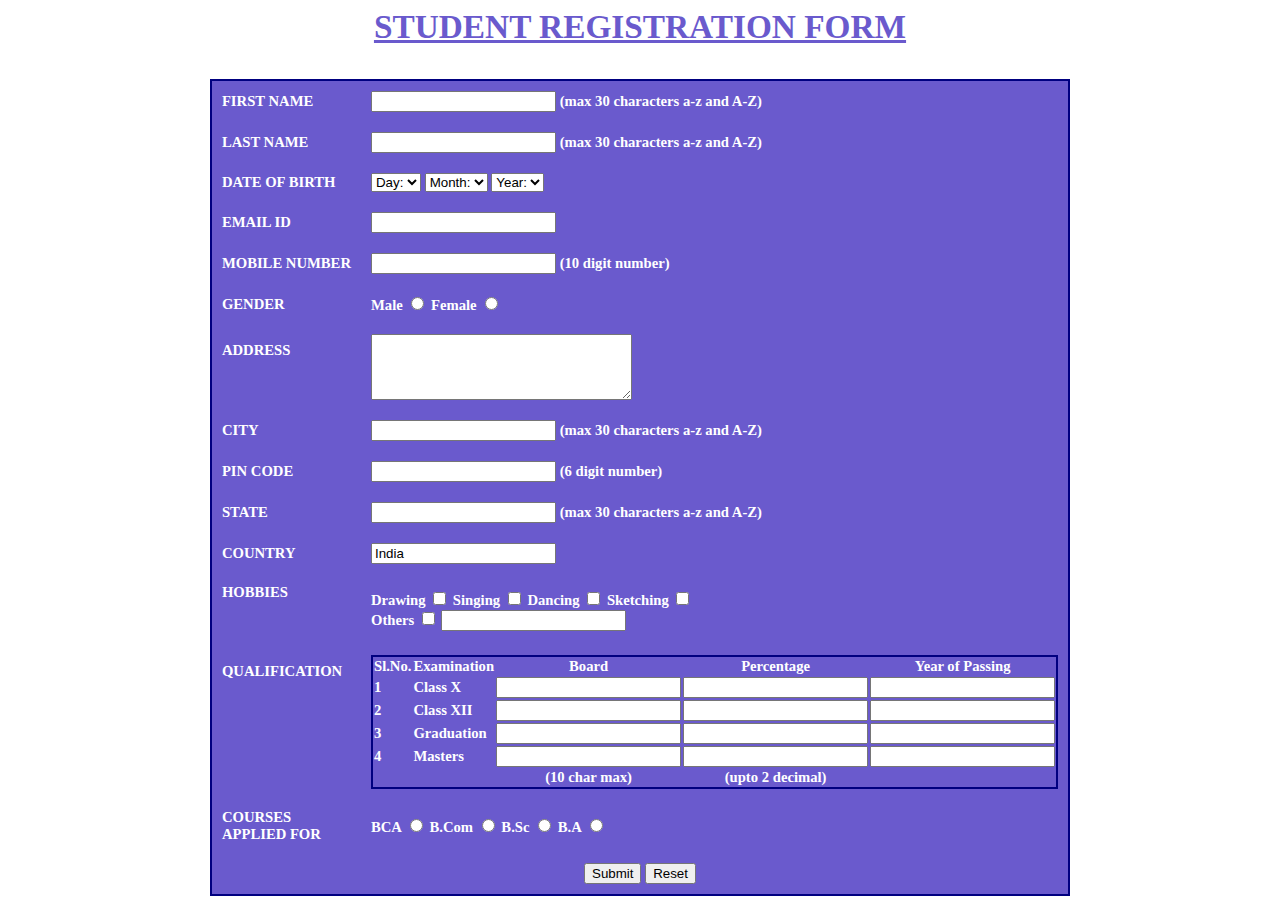
<file: html/register.html>
<html>
<head>
<title>Student Registration Form</title>
<style>
h3{
  font-family: Calibri; 
  font-size: 25pt;         
  font-style: normal; 
  font-weight: bold; 
  color:SlateBlue;
  text-align: center; 
  text-decoration: underline
}

table{
  font-family: Calibri; 
  color:white; 
  font-size: 11pt; 
  font-style: normal;
  font-weight: bold;
  text-align:; 
  background-color: SlateBlue; 
  border-collapse: collapse; 
  border: 2px solid navy
}
table.inner{
  border: 0px
}
</style>
</head>
 
<body>
<h3>STUDENT REGISTRATION FORM</h3>

 
<table align="center" cellpadding = "10">
 
<!----- First Name ---------------------------------------------------------->
<tr>
<td>FIRST NAME</td>
<td><input type="text" name="First_Name" maxlength="30"/>
(max 30 characters a-z and A-Z)
</td>
</tr>
 
<!----- Last Name ---------------------------------------------------------->
<tr>
<td>LAST NAME</td>
<td><input type="text" name="Last_Name" maxlength="30"/>
(max 30 characters a-z and A-Z)
</td>
</tr>
 
<!----- Date Of Birth -------------------------------------------------------->
<tr>
<td>DATE OF BIRTH</td>
 
<td>
<select name="Birthday_day" id="Birthday_Day">
<option value="-1">Day:</option>
<option value="1">1</option>
<option value="2">2</option>
<option value="3">3</option>
 
<option value="4">4</option>
<option value="5">5</option>
<option value="6">6</option>
<option value="7">7</option>
<option value="8">8</option>
<option value="9">9</option>
<option value="10">10</option>
<option value="11">11</option>
<option value="12">12</option>
 
<option value="13">13</option>
<option value="14">14</option>
<option value="15">15</option>
<option value="16">16</option>
<option value="17">17</option>
<option value="18">18</option>
<option value="19">19</option>
<option value="20">20</option>
<option value="21">21</option>
 
<option value="22">22</option>
<option value="23">23</option>
<option value="24">24</option>
<option value="25">25</option>
<option value="26">26</option>
<option value="27">27</option>
<option value="28">28</option>
<option value="29">29</option>
<option value="30">30</option>
 
<option value="31">31</option>
</select>
 
<select id="Birthday_Month" name="Birthday_Month">
<option value="-1">Month:</option>
<option value="January">Jan</option>
<option value="February">Feb</option>
<option value="March">Mar</option>
<option value="April">Apr</option>
<option value="May">May</option>
<option value="June">Jun</option>
<option value="July">Jul</option>
<option value="August">Aug</option>
<option value="September">Sep</option>
<option value="October">Oct</option>
<option value="November">Nov</option>
<option value="December">Dec</option>
</select>
 
<select name="Birthday_Year" id="Birthday_Year">
 
<option value="-1">Year:</option>
<option value="2012">2012</option>
<option value="2011">2011</option>
<option value="2010">2010</option>
<option value="2009">2009</option>
<option value="2008">2008</option>
<option value="2007">2007</option>
<option value="2006">2006</option>
<option value="2005">2005</option>
<option value="2004">2004</option>
<option value="2003">2003</option>
<option value="2002">2002</option>
<option value="2001">2001</option>
<option value="2000">2000</option>
 
<option value="1999">1999</option>
<option value="1998">1998</option>
<option value="1997">1997</option>
<option value="1996">1996</option>
<option value="1995">1995</option>
<option value="1994">1994</option>
<option value="1993">1993</option>
<option value="1992">1992</option>
<option value="1991">1991</option>
<option value="1990">1990</option>
 
<option value="1989">1989</option>
<option value="1988">1988</option>
<option value="1987">1987</option>
<option value="1986">1986</option>
<option value="1985">1985</option>
<option value="1984">1984</option>
<option value="1983">1983</option>
<option value="1982">1982</option>
<option value="1981">1981</option>
<option value="1980">1980</option>
</select>
</td>
</tr>
 
<!----- Email Id ---------------------------------------------------------->
<tr>
<td>EMAIL ID</td>
<td><input type="text" name="Email_Id" maxlength="100" /></td>
</tr>
 
<!----- Mobile Number ---------------------------------------------------------->
<tr>
<td>MOBILE NUMBER</td>
<td>
<input type="text" name="Mobile_Number" maxlength="10" />
(10 digit number)
</td>
</tr>
 
<!----- Gender ----------------------------------------------------------->
<tr>
<td>GENDER</td>
<td>
Male <input type="radio" name="Gender" value="Male" />
Female <input type="radio" name="Gender" value="Female" />
</td>
</tr>
 
<!----- Address ---------------------------------------------------------->
<tr>
<td>ADDRESS <br /><br /><br /></td>
<td><textarea name="Address" rows="4" cols="30"></textarea></td>
</tr>
 
<!----- City ---------------------------------------------------------->
<tr>
<td>CITY</td>
<td><input type="text" name="City" maxlength="30" />
(max 30 characters a-z and A-Z)
</td>
</tr>
 
<!----- Pin Code ---------------------------------------------------------->
<tr>
<td>PIN CODE</td>
<td><input type="text" name="Pin_Code" maxlength="6" />
(6 digit number)
</td>
</tr>
 
<!----- State ---------------------------------------------------------->
<tr>
<td>STATE</td>
<td><input type="text" name="State" maxlength="30" />
(max 30 characters a-z and A-Z)
</td>
</tr>
 
<!----- Country ---------------------------------------------------------->
<tr>
<td>COUNTRY</td>
<td><input type="text" name="Country" value="India" readonly="readonly" /></td>
</tr>
 
<!----- Hobbies ---------------------------------------------------------->
 
<tr>
<td>HOBBIES <br /><br /><br /></td>
 
<td>
Drawing
<input type="checkbox" name="Hobby_Drawing" value="Drawing" />
Singing
<input type="checkbox" name="Hobby_Singing" value="Singing" />
Dancing
<input type="checkbox" name="Hobby_Dancing" value="Dancing" />
Sketching
<input type="checkbox" name="Hobby_Cooking" value="Cooking" />
<br />
Others
<input type="checkbox" name="Hobby_Other" value="Other">
<input type="text" name="Other_Hobby" maxlength="30" />
</td>
</tr>
 
<!----- Qualification---------------------------------------------------------->
<tr>
<td>QUALIFICATION <br /><br /><br /><br /><br /><br /><br /></td>
 
<td>
<table>
 
<tr>
<td align="center"><b>Sl.No.</b></td>
<td align="center"><b>Examination</b></td>
<td align="center"><b>Board</b></td>
<td align="center"><b>Percentage</b></td>
<td align="center"><b>Year of Passing</b></td>
</tr>
 
<tr>
<td>1</td>
<td>Class X</td>
<td><input type="text" name="ClassX_Board" maxlength="30" /></td>
<td><input type="text" name="ClassX_Percentage" maxlength="30" /></td>
<td><input type="text" name="ClassX_YrOfPassing" maxlength="30" /></td>
</tr>
 
<tr>
<td>2</td>
<td>Class XII</td>
<td><input type="text" name="ClassXII_Board" maxlength="30" /></td>
<td><input type="text" name="ClassXII_Percentage" maxlength="30" /></td>
<td><input type="text" name="ClassXII_YrOfPassing" maxlength="30" /></td>
</tr>
 
<tr>
<td>3</td>
<td>Graduation</td>
<td><input type="text" name="Graduation_Board" maxlength="30" /></td>
<td><input type="text" name="Graduation_Percentage" maxlength="30" /></td>
<td><input type="text" name="Graduation_YrOfPassing" maxlength="30" /></td>
</tr>
 
<tr>
<td>4</td>
<td>Masters</td>
<td><input type="text" name="Masters_Board" maxlength="30" /></td>
<td><input type="text" name="Masters_Percentage" maxlength="30" /></td>
<td><input type="text" name="Masters_YrOfPassing" maxlength="30" /></td>
</tr>
 
<tr>
<td></td>
<td></td>
<td align="center">(10 char max)</td>
<td align="center">(upto 2 decimal)</td>
</tr>
</table>
 
</td>
</tr>
 
<!----- Course ---------------------------------------------------------->
<tr>
<td>COURSES<br />APPLIED FOR</td>
<td>
BCA
<input type="radio" name="Course_BCA" value="BCA">
B.Com
<input type="radio" name="Course_BCom" value="B.Com">
B.Sc
<input type="radio" name="Course_BSc" value="B.Sc">
B.A
<input type="radio" name="Course_BA" value="B.A">
</td>
</tr>
 
<!----- Submit and Reset ------------------------------------------------->
<tr>
<td colspan="2" align="center">
<input type="submit" value="Submit">
<input type="reset" value="Reset">
</td>
</tr>
</table>
 
</form>
 
</body>
</html>
</file>
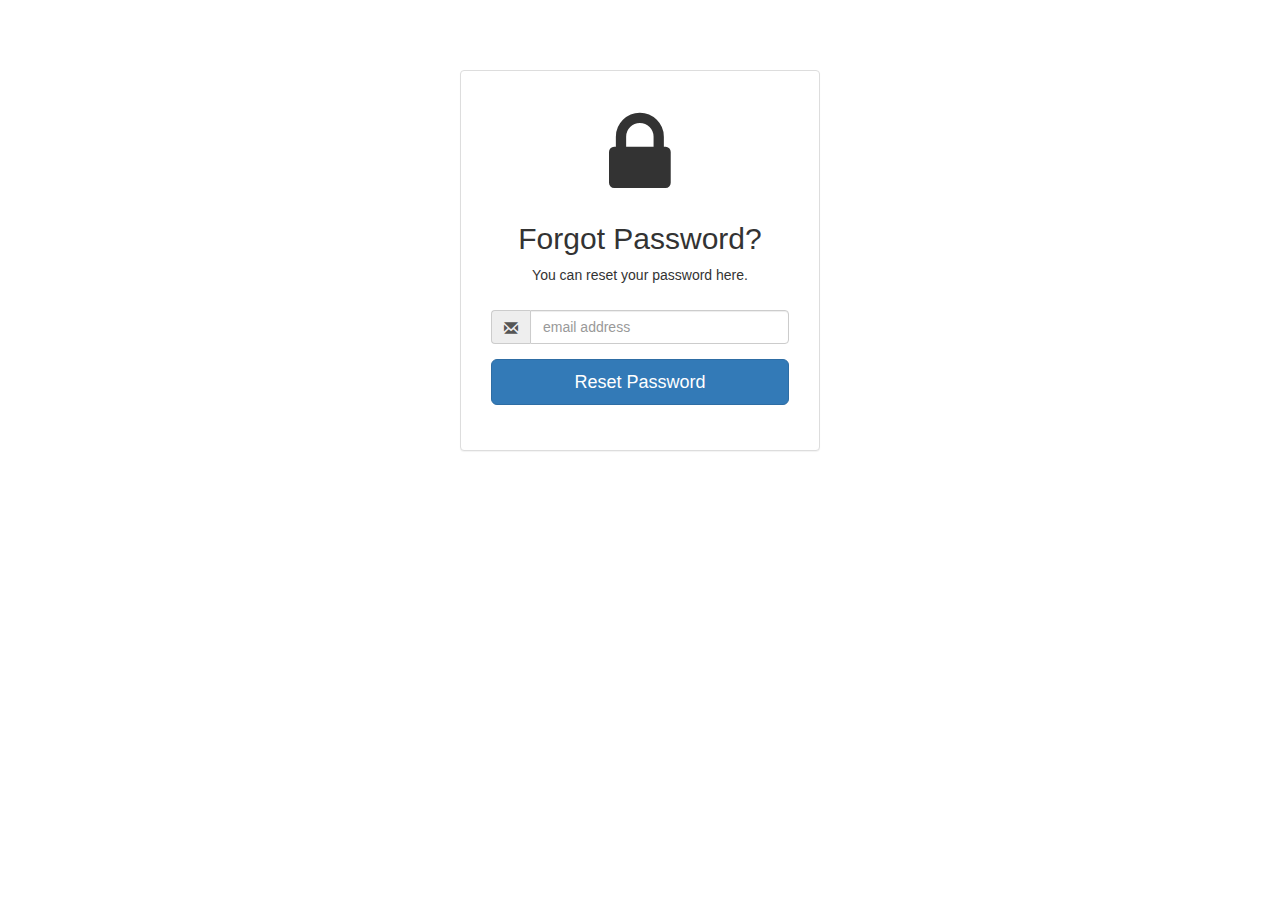
<file: html/reset.html>
<html>
	<head><link href="//maxcdn.bootstrapcdn.com/bootstrap/3.3.0/css/bootstrap.min.css" rel="stylesheet" id="bootstrap-css">
<script src="//maxcdn.bootstrapcdn.com/bootstrap/3.3.0/js/bootstrap.min.js"></script>
<script src="//code.jquery.com/jquery-1.11.1.min.js"></script>

<style>.form-gap {
    padding-top: 70px;
}
</style>
</head>
<body>
 <link rel="stylesheet" href="https://maxcdn.bootstrapcdn.com/font-awesome/4.5.0/css/font-awesome.min.css">
 <div class="form-gap"></div>
<div class="container">
	<div class="row">
		<div class="col-md-4 col-md-offset-4">
            <div class="panel panel-default">
              <div class="panel-body">
                <div class="text-center">
                  <h3><i class="fa fa-lock fa-4x"></i></h3>
                  <h2 class="text-center">Forgot Password?</h2>
                  <p>You can reset your password here.</p>
                  <div class="panel-body">
    
                    <form id="register-form" role="form" autocomplete="off" class="form" method="post">
    
                      <div class="form-group">
                        <div class="input-group">
                          <span class="input-group-addon"><i class="glyphicon glyphicon-envelope color-blue"></i></span>
                          <input id="email" name="email" placeholder="email address" class="form-control"  type="email">
                        </div>
                      </div>
                      <div class="form-group">
                        <input name="recover-submit" class="btn btn-lg btn-primary btn-block" value="Reset Password" type="submit">
                      </div>
                      
                      <input type="hidden" class="hide" name="token" id="token" value=""> 
                    </form>
    
                  </div>
                </div>
              </div>
            </div>
          </div>
	</div>
</div>
</body>
</html>
</file>
